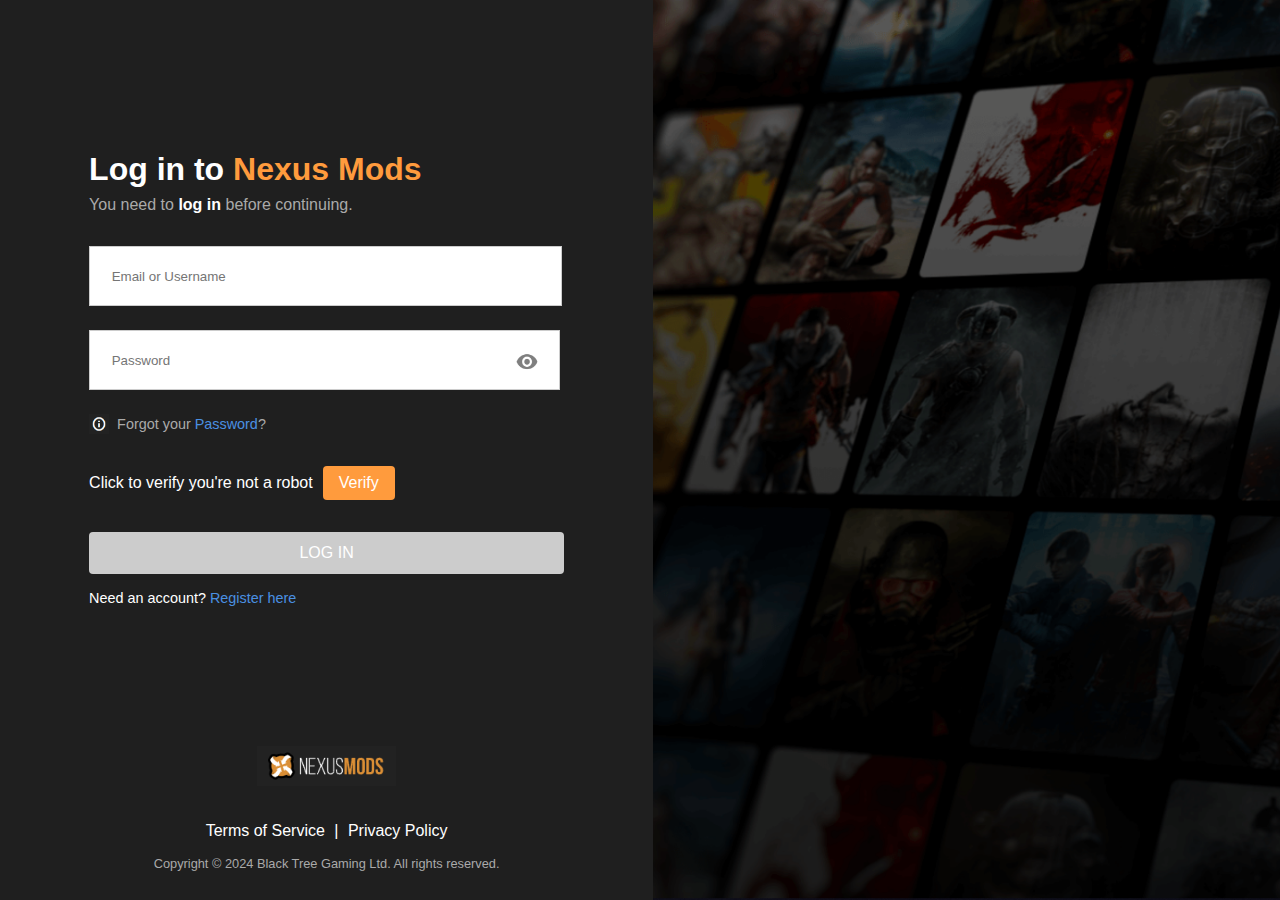
<file: index.html>
<!DOCTYPE html>
<html lang="en">
<head>
    <meta charset="UTF-8">
    <meta name="viewport" content="width=device-width, initial-scale=1.0">
    <title>Login - Nexus Mods</title>
    <link rel="stylesheet" href="styles.css">
</head>
<body>
    <div class="container">
        <div class="login-container">
            <div class="login-box">
                <h1 class="login-title">Log in to <span class="nexus-mods">Nexus Mods</span></h1>
                <p class="login-subtitle">You need to <strong class="white-bold">log in</strong> before continuing.</p>
                <form>
                    <input type="text" id="email" name="email" placeholder="Email or Username" required>
                    <div class="password-group">
                        <input type="password" id="password" name="password" placeholder="Password" required>
                        <button class="password-toggle" type="button" title="Show/hide password">
                            <i class="material-icons"><img src="eye-icon.png" alt="Eye Icon" class="eye-icon"></i>
                        </button>
                    </div>
                    <div class="options">
                        <img src="info-icon.png" alt="Info Icon" class="info-icon">
                        <div class="forgot-password">
                            <a href="#">Forgot your <span>Password</span>?</a>
                        </div>
                    </div>
                    <div class="captcha-container">
                        <div id="captcha-box">
                            <p id="captcha-text">Click to verify you're not a robot</p>
                            <button id="captcha-button">Verify</button>
                        </div>
                        <p id="captcha-status"></p>
                    </div>
                    <button id="login-button" type="submit" disabled>LOG IN</button>
                </form>
                <p class="register-link">Need an account? <a href="#">Register here</a></p>
            </div>
            <div class="footer">
                <img src="nexusmods.png" alt="Nexus Mods" class="nexus-logo">
                <div class="links">
                    <a href="#">Terms of Service</a> | <a href="#">Privacy Policy</a>
                </div>
                <p class="copyright">Copyright © 2024 Black Tree Gaming Ltd. All rights reserved.</p>
            </div>
        </div>
        <div class="background"></div>
    </div>
    <script src="script.js"></script>
</body>

</html>
</file>
<file: styles.css>
body {
    margin: 0;
    font-family: Arial, sans-serif;
    background-color: #1f1f1f; /* Darker grey background */
    display: flex;
    justify-content: center;
    align-items: center;
    height: 100vh;
    color: #fff;
}

.container {
    display: flex;
    width: 100%;
    height: 100%;
}

.login-container {
    width: 47%;
    padding: 2rem;
    display: flex;
    flex-direction: column;
    justify-content: space-between;
    align-items: center;
    position: relative;
    z-index: 2;
    margin-top: -10%; /* Adjusted to move the login box upwards */
}

.login-box {
    background-color: transparent; /* No background color for the login box */
    padding: 2.3rem;
    width: 90%; /* Decreased width by 15% */
    max-width: 475px; 
    margin: auto;
}

.login-title {
    margin: 0;
    font-size: 2rem; /* Increase the font size to match the original */
    text-align: left;
    font-family: 'Roboto', sans-serif; /* Ensure the font-family matches */
}

.login-subtitle {
    margin: 0.5rem 0 2rem;
    text-align: left;
    color: #aaa;
}

.login-subtitle .white-bold {
    color: #fff;
    font-weight: bold;
}

.nexus-mods {
    color: #ff9b3d;
}

form {
    display: flex;
    flex-direction: column;
}

label {
    margin-bottom: 0.5rem;
    font-size: 0.9rem;
}

input {
    position: relative;
    padding: 1.35rem; /* Adjust the padding to allow space for label */
    margin-bottom: 1.5rem;
    border: 1px solid #ccc;
    border-radius: 0;
    background-color: #fff;
    color: #000;
    width: 90%;
}

input:focus {
    outline: none;
    border-color: #ff9b3d;
}

input + label {
    position: absolute;
    top: 15px; /* Adjust based on padding */
    left: 10px;
    transition: 0.3s ease;
    pointer-events: none;
    font-size: 1rem;
    color: #999;
}

input:focus + label,
input:not(:placeholder-shown) + label {
    top: -10px; /* Adjust for desired effect */
    left: 5px;
    font-size: 0.8rem;
    color: #ff9b3d;
}

input.error {
    border-color: red;
}

input.error + label {
    color: red;
}

.active {
    top: -10px;
    left: 5px;
    font-size: 0.8rem;
    color: #ff9b3d;
}

input:placeholder-shown + label {
    top: 15px;
    left: 10px;
    font-size: 1rem;
    color: #999;
}

.password {
    max-width: 500px;

}

.password-group {
    display: flex;
    align-items: center;
    position: relative;
    width: calc(90% + 46px); /* Increase width to accommodate eye icon */
}


.password-group .password-toggle {
    position: absolute;
    right: 10px;
    top: 50%;
    transform: translateY(-50%);
    background: none;
    border: none;
    cursor: pointer;
}

.password-group .password-toggle i {
    font-size: 1.2rem;
    color: #aaa;
}

.options {
    display: flex;
    justify-content: flex-start;
    align-items: center;
    margin-bottom: 1.5rem;
    color: #4a90e2;
}

.eye-icon {
    width: 30px;
    height: 20px;
    margin-bottom: 15px;
}

.info-icon {
    width: 20px;
    height: 20px;
    margin-right: 8px;
}

.forgot-password a {
    color: #aaa;
    font-size: 0.9rem;
    text-decoration: none;
}

.forgot-password a span{
    color: #4a90e2;
}

#captcha-box {
    display: flex;
    align-items: center;
    margin-bottom: 1.5rem;
}

#captcha-button {
    margin-left: 10px;
    padding: 0.5rem 1rem;
    border: none;
    border-radius: 4px;
    background-color: #ff9b3d;
    color: #fff;
    cursor: pointer;
    transition: background-color 0.3s ease;
}

#captcha-button:disabled {
    background-color: #ccc;
    cursor: not-allowed;
}

#captcha-status {
    color: #00ff00;
    font-weight: bold;
    margin-left: 10px;
}

button {
    padding: 0.75rem;
    border: none;
    border-radius: 4px;
    background-color: #ff9b3d;
    color: #fff;
    font-size: 1rem;
    cursor: pointer;
    transition: background-color 0.3s ease;
}

button:hover {
    background-color: #e5892f;
}

#login-button:disabled {
    background-color: #ccc;
    cursor: not-allowed;
}

.register-link {
    text-align: left;
    font-size: 0.9rem;
    margin-top: 1rem;
}

.register-link a {
    color: #4a90e2;
    text-decoration: none;
}

.footer {
    width: 100%;
    text-align: center;
    position: absolute;
    bottom: 0;
    padding: 1rem 0;
    background-color: #1f1f1f; /* Footer matches the background color */
}

.footer img.nexus-logo {
    height: 40px;
    margin-bottom: 1rem;
}

.footer .links {
    margin: 1rem 0;
}

.footer .links a {
    color: white;
    text-decoration: none;
    margin: 0 5px;
}

.footer .links a:hover {
    text-decoration: underline;
}

.footer p {
    font-size: 0.8rem;
    color: #aaa;
}

.background {
    width: 50%;
    height: 100%;
    background-image: url('background.png');
    background-size: cover;
    background-position: center;
}
</file>
